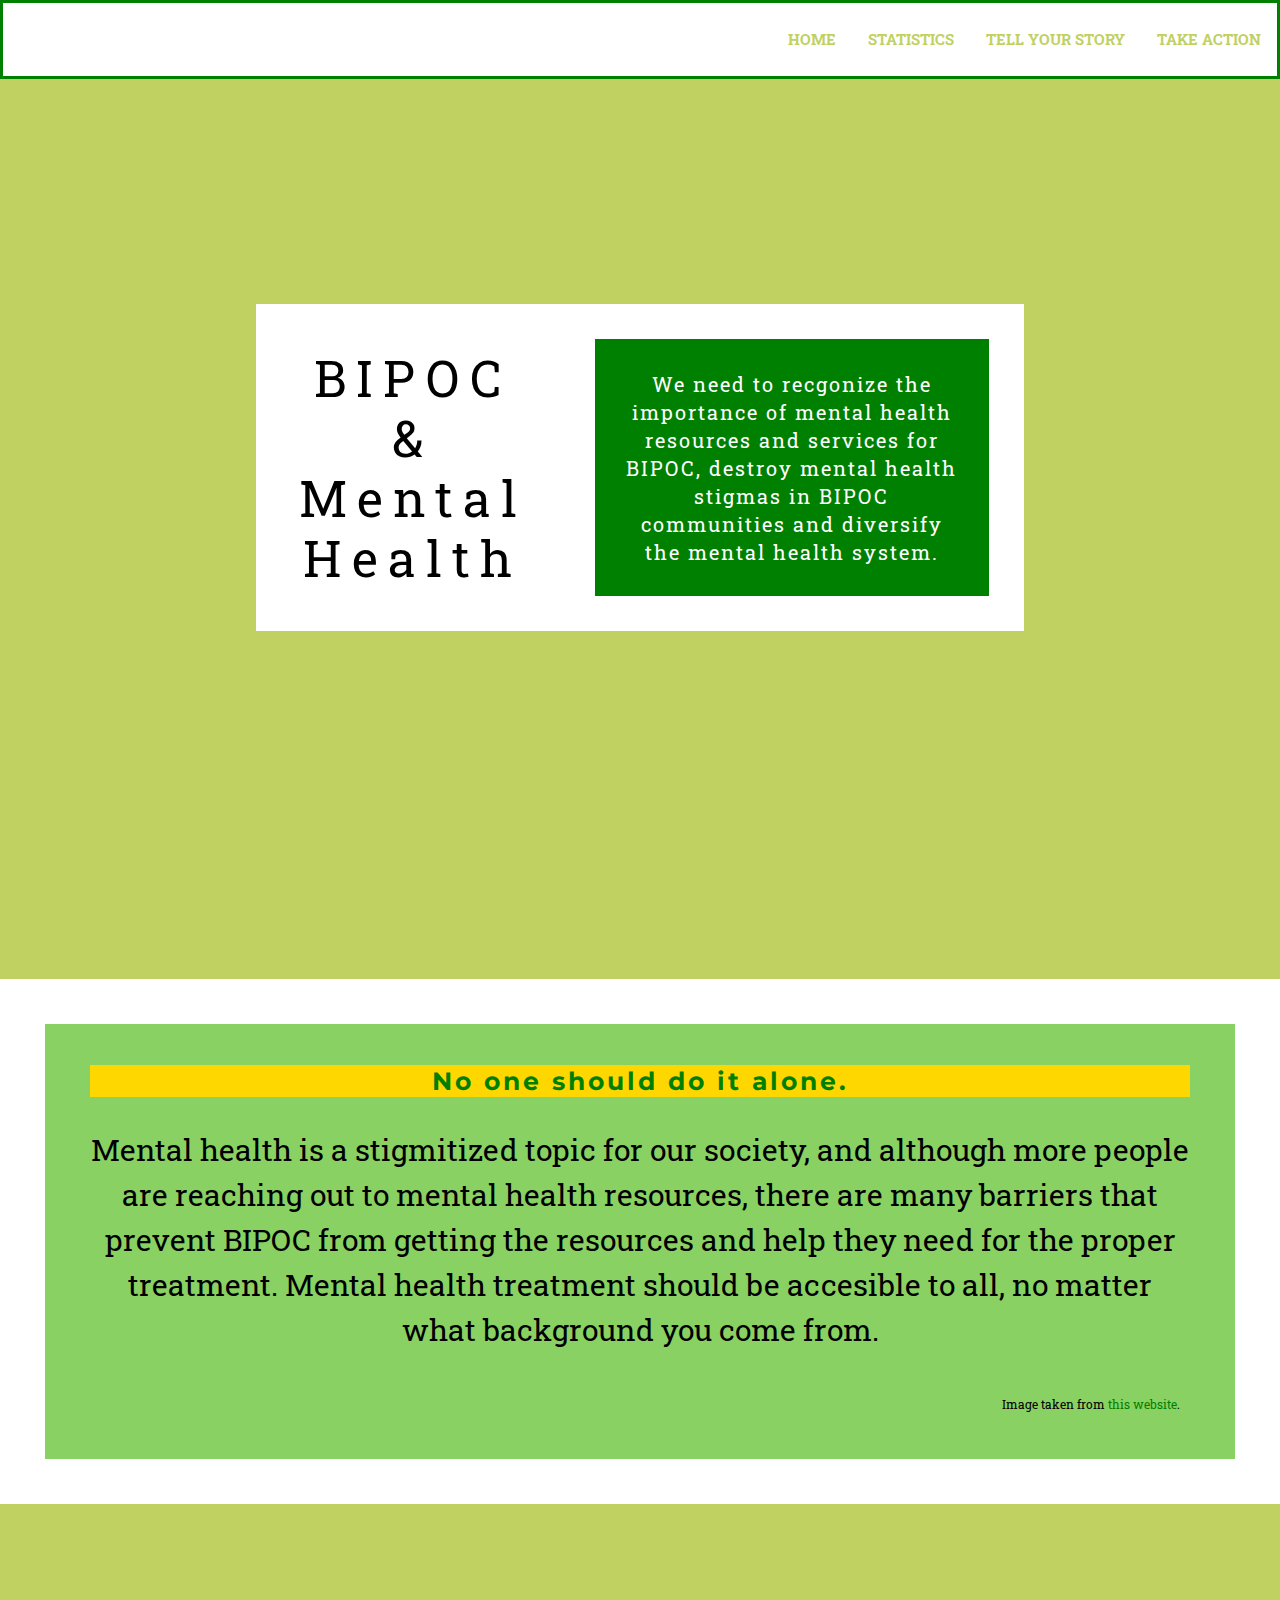
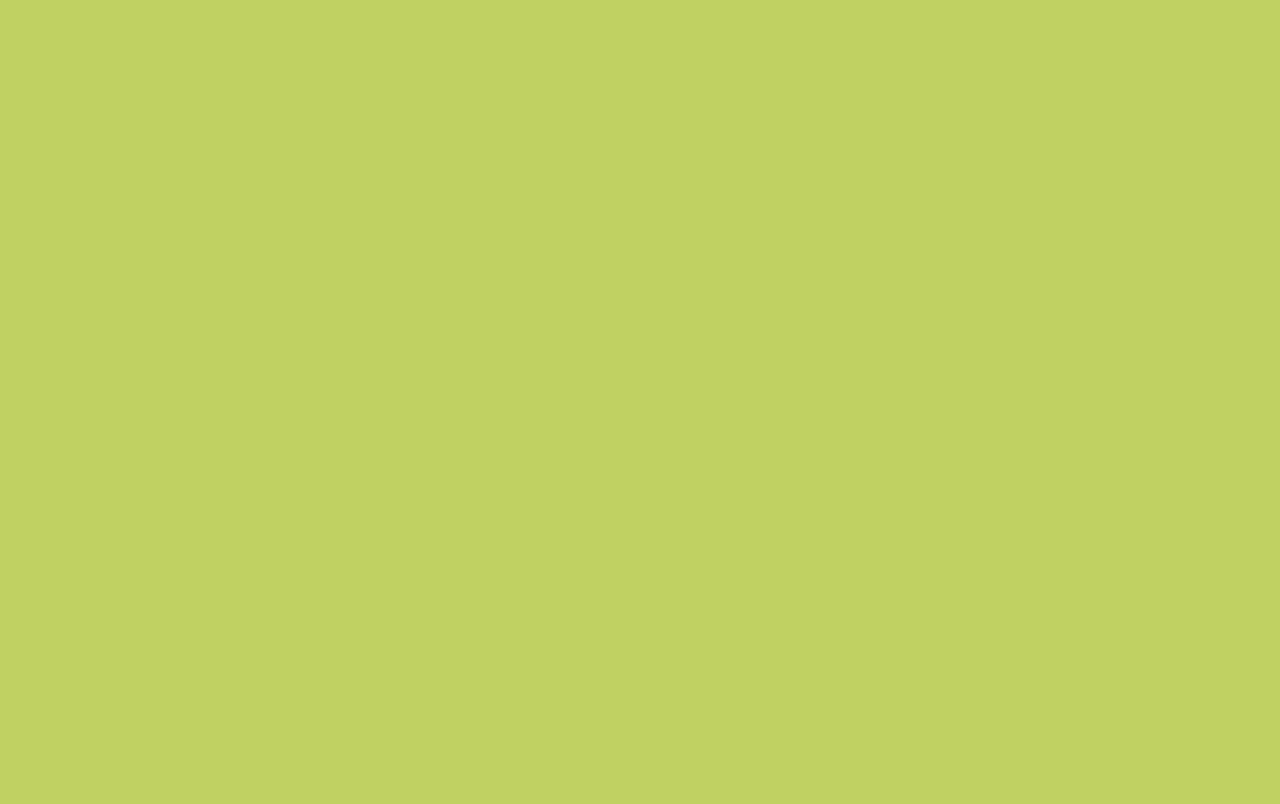
<file: index.html>
<!DOCTYPE html>
<html lang="en">
  <head>
    <!-- TODO: Update the heading with the name of your website -->
    <title>BIPOC & Mental Health</title>

    <meta charset="utf-8" />
    <meta http-equiv="X-UA-Compatible" content="IE=edge" />
    <meta name="viewport" content="width=device-width, initial-scale=1" />

    <!-- import the webpage's stylesheets -->
    <link rel="stylesheet" href="/style.css" />

    <!-- import the webpage's javascript file -->
    <script src="/script.js" defer></script>
    
    <!-- Google font link-->
    <link href="https://fonts.googleapis.com/css2?family=
                Lato:wght@700&family=Montserrat:ital,wght@1,700&family=Roboto+Slab&display=swap" rel="stylesheet">

    <!-- TODO: Add any links to Google font families here -->
  </head>
  <body>
    <nav>
      <ul class="nav-bar">
        <li class="nav"><a href="take-action.html">Take Action</a></li>
        <li class="nav"><a href="TellYourStory.html">Tell Your Story</a></li>
        <li class="nav"><a href="FACTSandStatistics.html">Statistics</a></li>
        <li class="nav"><a href="index.html">Home</a></li>
      </ul>
    </nav>

    <!------------------------------->
    <!---------TOP SECTION----------->
    <!------------------------------->
    <!--Top section with title and description-->
    <div class="main-message">
      <div class="flex-container">
        <div class="heading-home">
          <!-- TODO: Update the heading with the title of your website -->
          BIPOC & Mental Health 
        </div>

        <div class="intro-text">
          <!-- TODO: Update the placeholder introduction text with your own intro text -->
         We need to recgonize the importance of mental health resources and services for BIPOC, destroy mental
          health stigmas in BIPOC communities and diversify the mental health system.
        </div>
      </div>
    </div>

    <!------------------------------->
    <!----------SECTION 1------------>
    <!------------------------------->
    <!--Text section-->
    <div class="text-section">
      <h2>
        <!-- TODO: Update the heading with your own -->

      No one should do it alone.  
      </h2>

      <p>
        <!-- TODO: Update the text with your own -->
      Mental health is a stigmitized topic for our society, and although more people
      are reaching out to mental health resources, there are many barriers that prevent
      BIPOC from getting the resources and help they need for the proper treatment. Mental health treatment should 
      be accesible to all, no matter what background you come from. 
      </p>

      <!-- OPTIONAL TODO: If you need to attribute the image in a section, add it the text section -->

      <p class="attributions">
        Image taken from <a href="https://www.sharp.com/health-news/removing-cultural-barriers-to-mental-health-care.cfm">this website</a>.
      </p>
    </div>

    <!--Image 1-->
    <div class="image-one"></div>

    <!------------------------------->
    <!----------SECTION 2------------>
    <!------------------------------->
    <!-- TODO: Copy and paste the HTML from Section 1 and update the text and image class -->
    
    <!------------------------------->
    <!----------SECTION 3------------>
    <!------------------------------->
    <!-- TODO: Copy and paste the HTML from Section 1 and update the text and image class -->

    <!------------------------------->
    <!--Copy and paste if you have more than three sections-->
    <!----------SECTION X------------>
    <!------------------------------->
    <!-- TODO: Copy and paste the HTML from Section 1 and update the text and image class -->

    <!------------------------------->
    <!---------ABOUT SECTION--------->
    <!------------------------------->
    <!--Text section only-->
  </body>
</html>
</file>
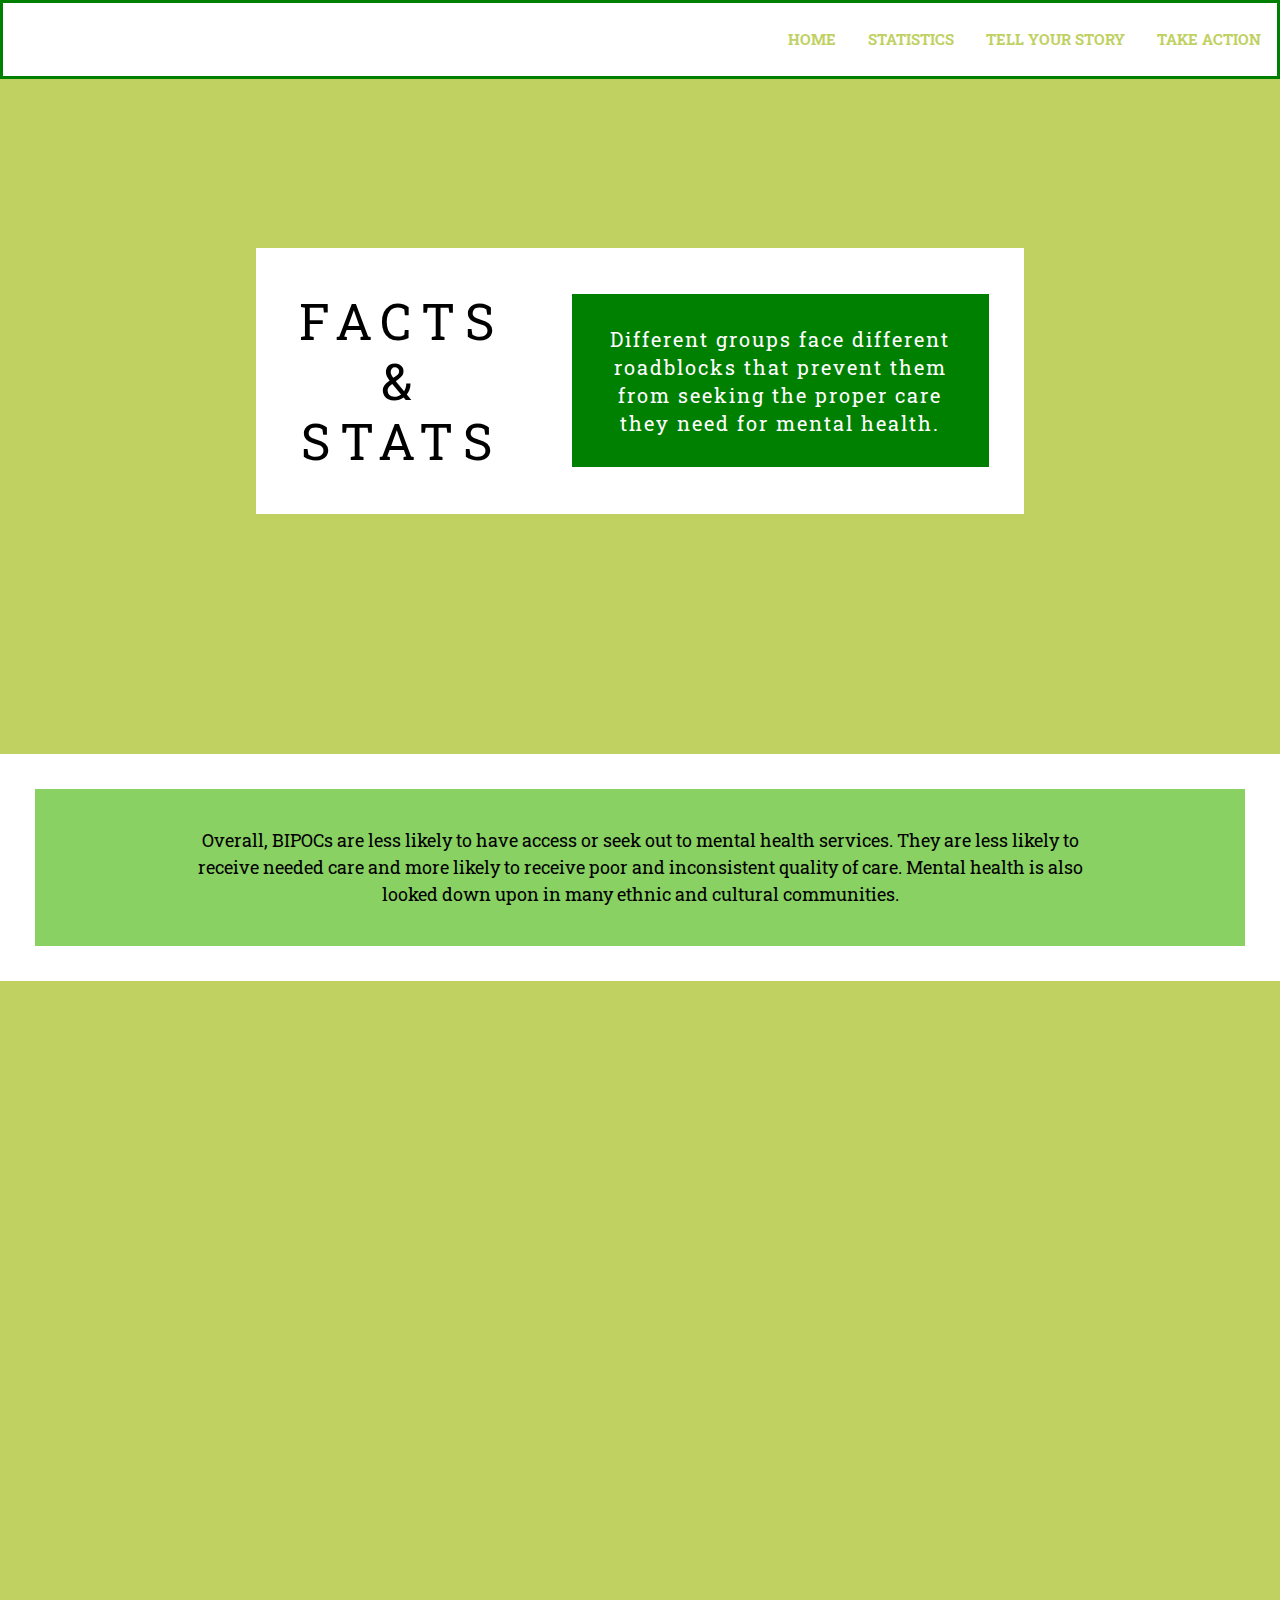
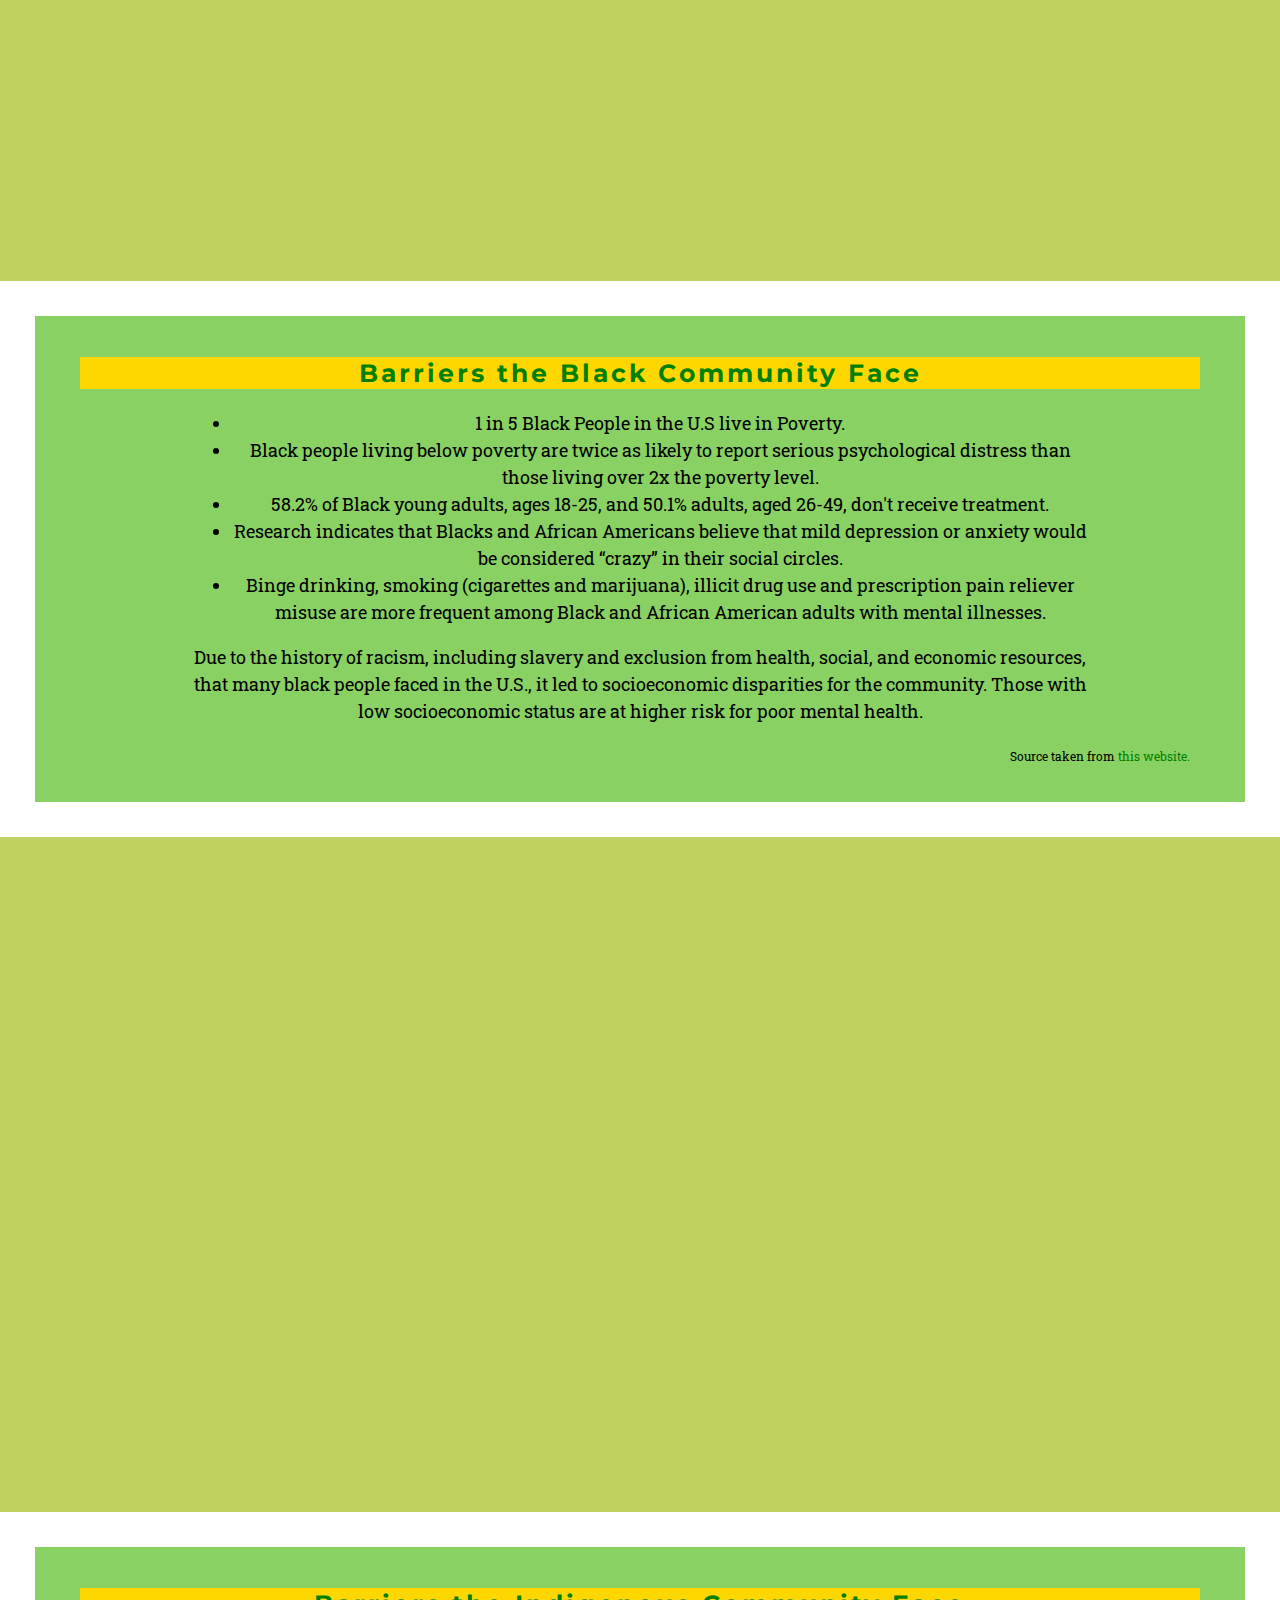
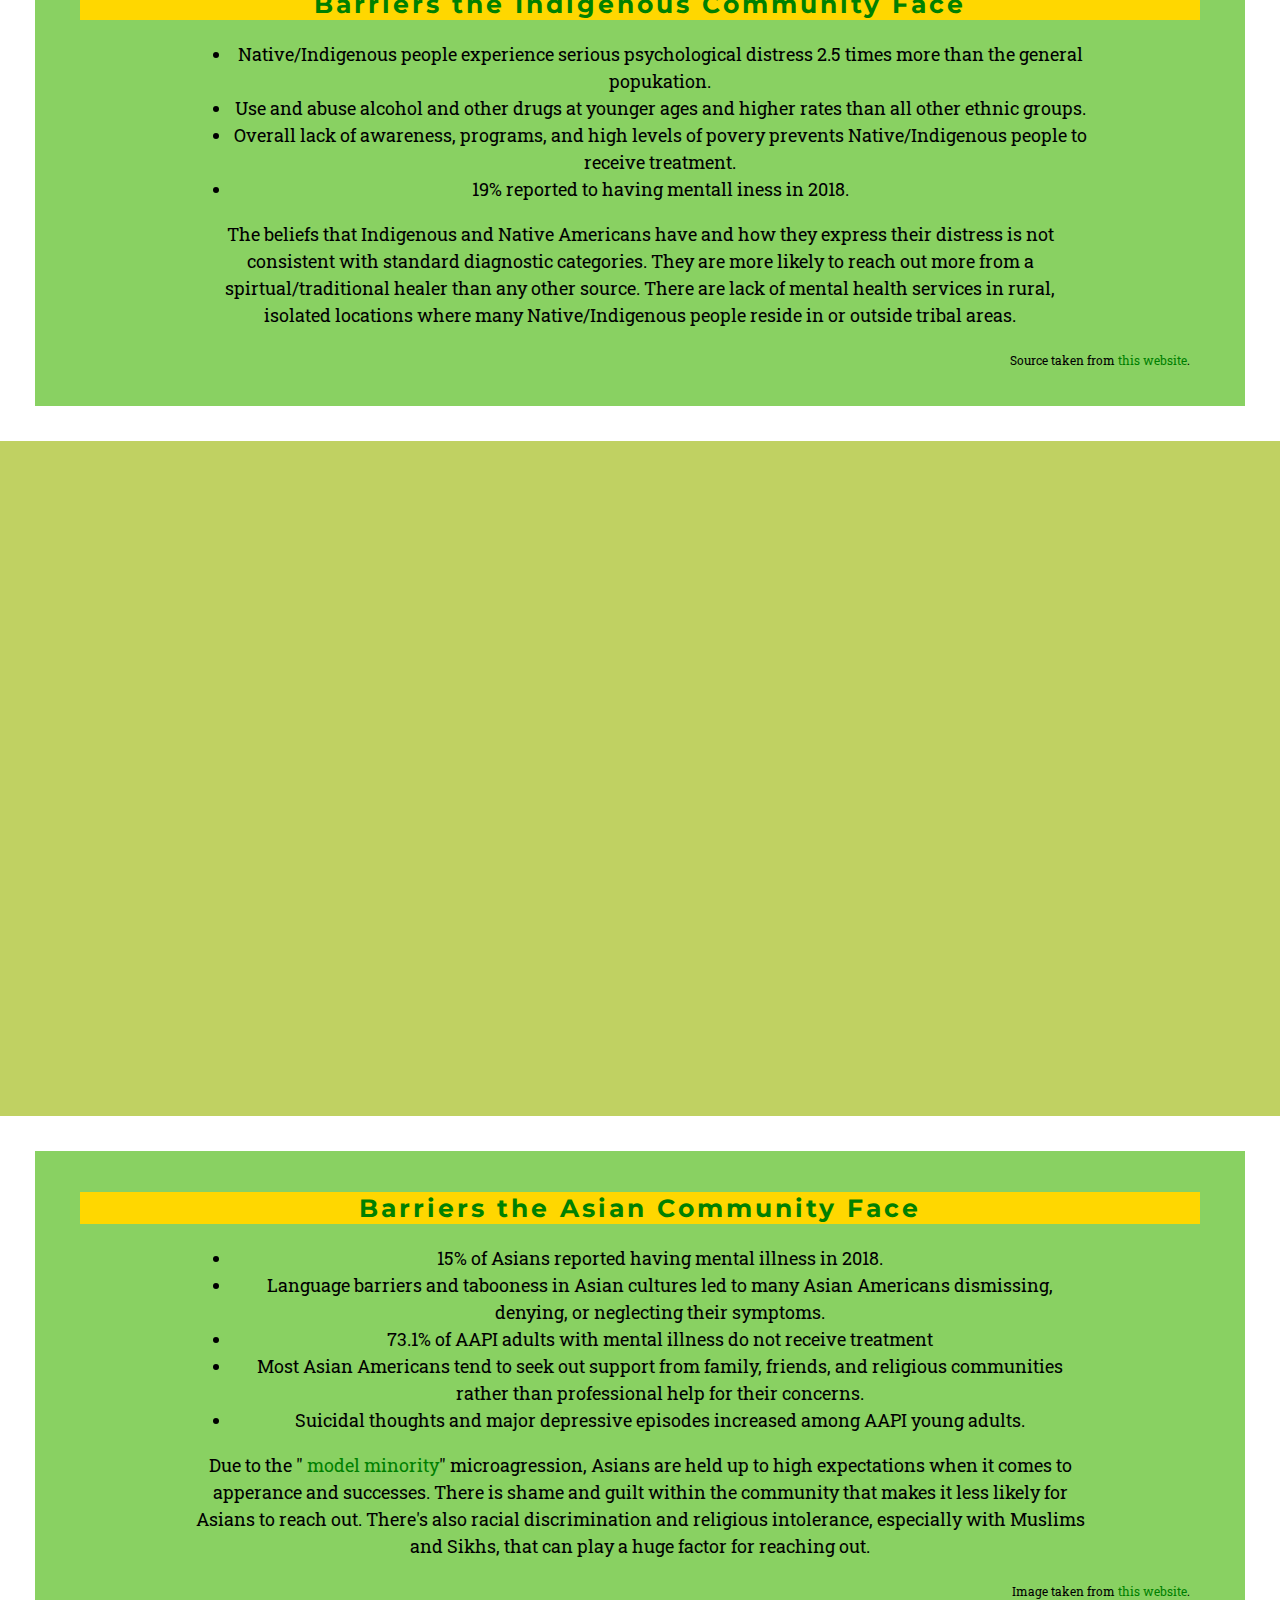
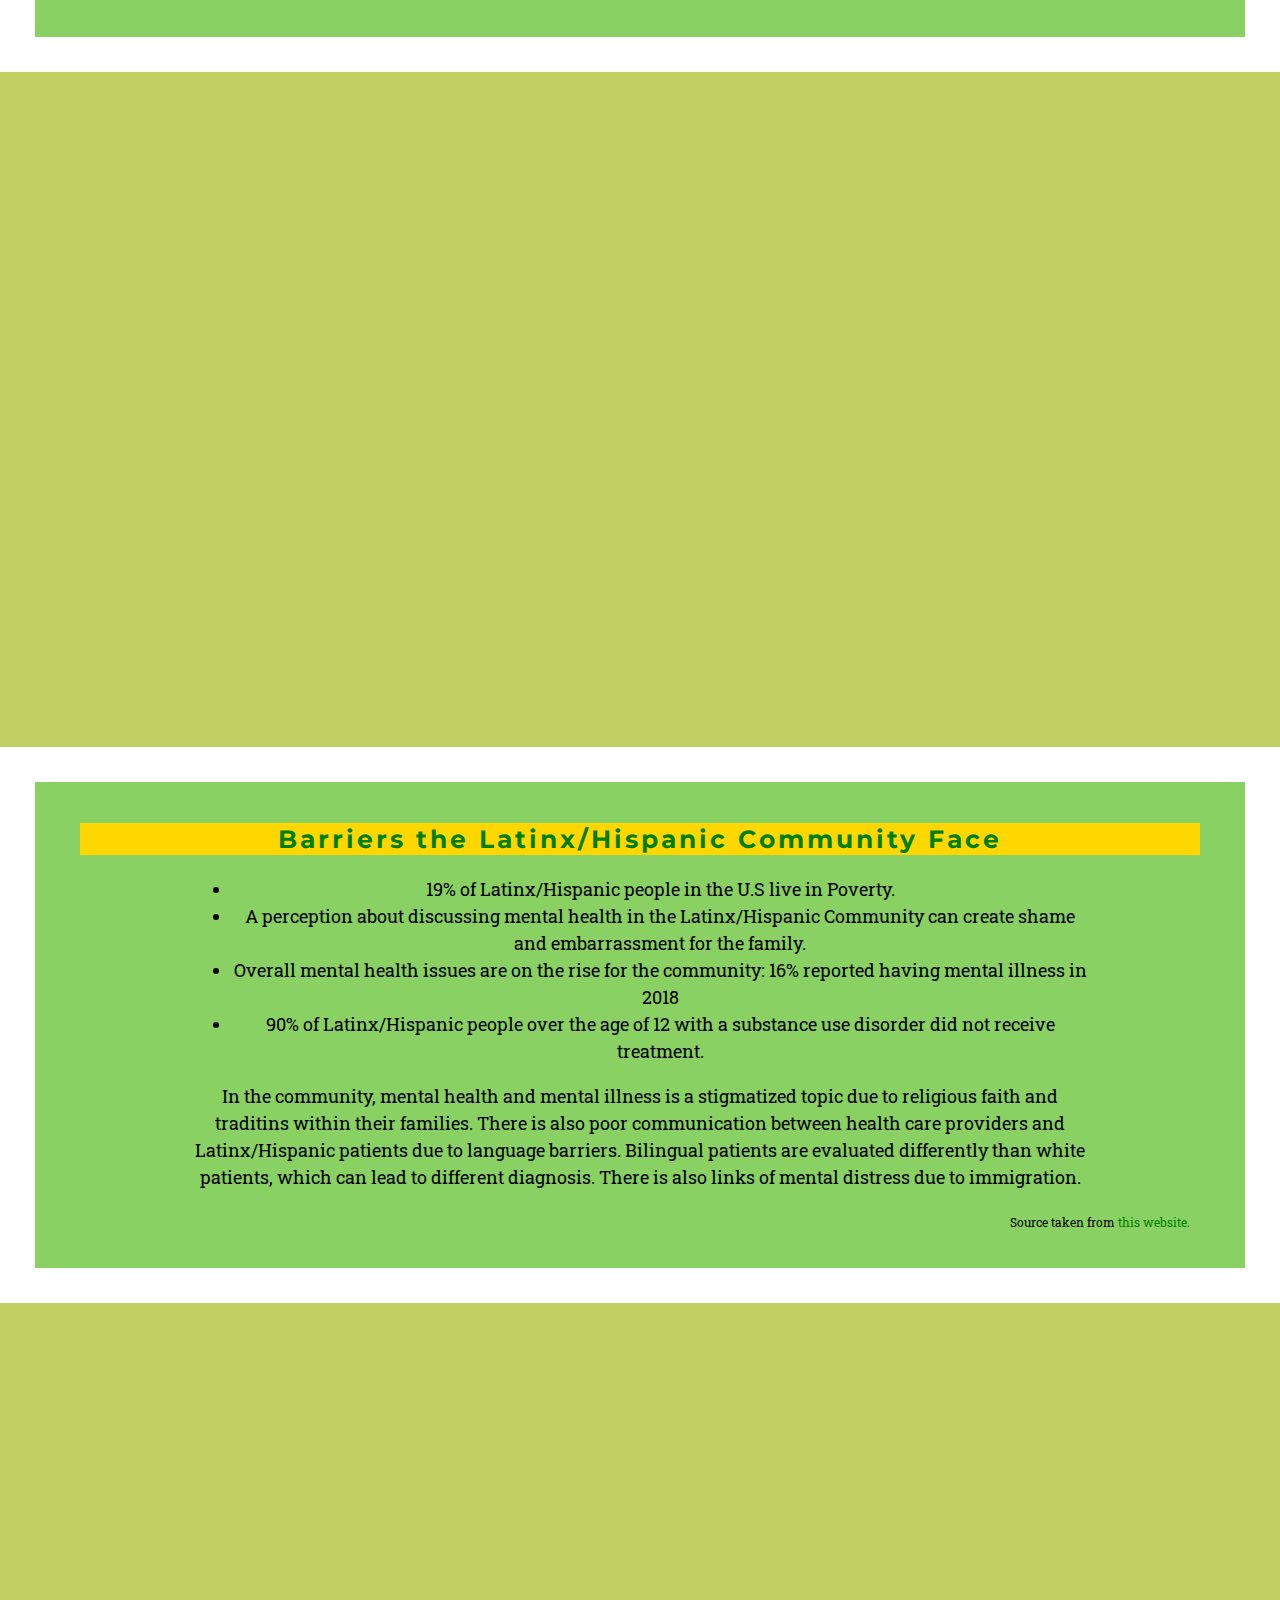
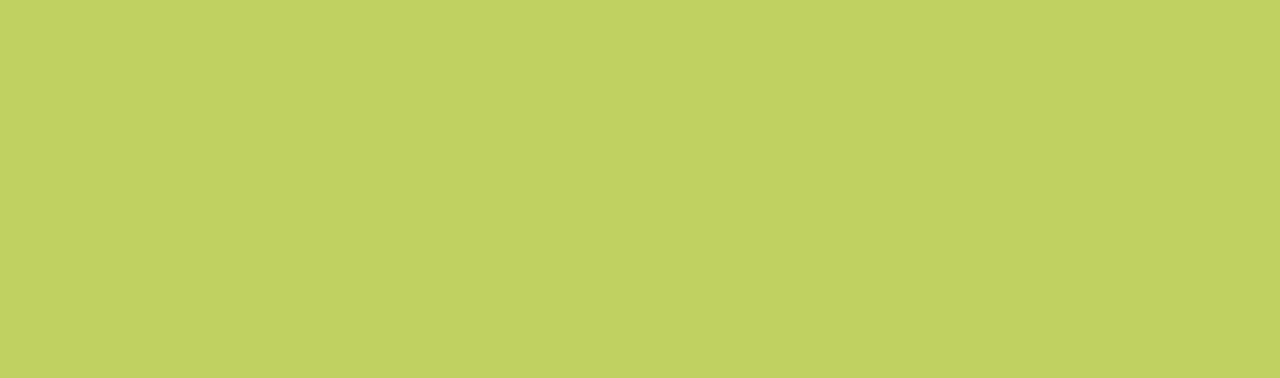
<file: FACTSandStatistics.html>
<!--UNDERDEVELOPED PAGE-->
<!DOCTYPE html>
<html lang="en">
  <head>
    <!-- TODO: Update the heading with the name of your website -->
    <title>BIPOC & Mental Health</title>

    <meta charset="utf-8" />
    <meta http-equiv="X-UA-Compatible" content="IE=edge" />
    <meta name="viewport" content="width=device-width, initial-scale=1" />

    <!-- import the webpage's stylesheets -->
    <link rel="stylesheet" href="/style.css" />
    <link rel="stylesheet" href="/FACTSandStatistics.css" />

    <!-- import the webpage's javascript file -->
    <script src="/script.js" defer></script>
    
    <!-- Google font link-->
    <link href="https://fonts.googleapis.com/css2?family=
                Lato:wght@700&family=Montserrat:ital,wght@1,700&family=Roboto+Slab&display=swap" rel="stylesheet">

    <!-- TODO: Add any links to Google font families here -->
  </head>
  
  <body>
    <nav>
      <ul class="nav-bar">
        <li class="nav"><a href="take-action.html">Take Action</a></li>
        <li class="nav"><a href="TellYourStory.html">Tell Your Story</a></li>
        <li class="nav"><a href="FACTSandStatistics.html">Statistics</a></li>
        <li class="nav"><a href="index.html">Home</a></li>
      </ul>
    </nav>

   <div class="main-message">
      <div class="flex-container">
        <div class="heading-home">
          <!-- TODO: Update the heading with the title of your website -->
          FACTS & STATS
        </div>

        <div class="intro-text">
         Different groups face different roadblocks that prevent them from seeking the proper care
        they need for mental health.
        </div>
      </div>
    </div>
    
    <!--Text section-->
    
    <div class="text-section">
      
  <p>
    Overall, BIPOCs are less likely to have access or seek out to mental health services.
  They are less likely to receive needed care and more likely to receive poor and inconsistent quality of care. Mental health
    is also looked down upon in many ethnic and cultural communities. 
      </p>
      
    </div>
    
    <div class="image-one"></div>
    
    <!--Text Section - Black People-->
    <div class="text-section">
      <h2>Barriers the Black Community Face</h2>
      <!--Source: https://mhanational.org/issues/black-and-african-american-communities-and-mental-health-->
      <ul>
        <li>1 in 5 Black People in the U.S live in Poverty.</li>
        <li>Black people living below poverty are twice as likely to report
        serious psychological distress than those living over 2x the poverty level.</li>
        <li>58.2% of Black young adults, ages 18-25, and 50.1% adults, aged 26-49, don't 
        receive treatment.</li>
        <li>Research indicates that Blacks and African Americans 
          believe that mild depression or anxiety would be considered “crazy” in their social circles. </li>
        <li>Binge drinking, smoking (cigarettes and marijuana), illicit drug use and prescription pain reliever misuse are 
          more frequent among Black and African American adults with mental illnesses.</li>
      </ul>
      <p>
        Due to the history of racism, including slavery and exclusion from
        health, social, and economic resources, that many black people faced in 
        the U.S., it led to socioeconomic disparities for the community. Those with low socioeconomic
        status are at higher risk for poor mental health. 
      </p>

      <!-- OPTIONAL TODO: If you need to attribute the image in a section, add it the text section -->

      <p class="attributions">
        Source taken from <a href="https://mhanational.org/issues/black-and-african-american-communities-and-mental-health">this website.</a>
      </p>
    </div>

    <!--Image 2-->
    <div class="image-two"></div>
    
    <!--Text Section - Indigenous People-->
    <div class="text-section">
      <h2>Barriers the Indigenous Community Face</h2>
      <ul>
        <li>Native/Indigenous people experience serious psychological distress 2.5
        times more than the general popukation.</li>
        <li>Use and abuse alcohol and other drugs at younger ages and higher rates than
        all other ethnic groups.</li>
        <li>Overall lack of awareness, programs, and high levels of povery prevents 
        Native/Indigenous people to receive treatment.</li>
        <li>19% reported to having mentall iness in 2018.</li>
      </ul>
      <p>
        The beliefs that Indigenous and Native Americans have and how they express
        their distress is not consistent with standard diagnostic categories. They are more likely to reach out
        more from a spirtual/traditional healer than any other source. There are lack of mental health services in rural, 
        isolated locations where many Native/Indigenous people reside in or outside tribal areas. 
      </p>

      <!-- OPTIONAL TODO: If you need to attribute the image in a section, add it the text section -->

      <p class="attributions">
        Source taken from <a href="https://mhanational.org/issues/native-and-indigenous-communities-and-mental-health">this website</a>.
      </p>
    </div>

    <!--Image 3-->
    <div class="image-three"></div>
    
    <!--Text Section - Asian People-->
    <div class="text-section">
      <h2>Barriers the Asian Community Face</h2>
   <ul>
        <li>15% of Asians reported having mental illness in 2018.</li>
        <li>Language barriers and tabooness in Asian cultures led to many
        Asian Americans dismissing, denying, or neglecting their symptoms.</li>
        <li>73.1% of AAPI adults with mental illness do not receive treatment</li>
        <li>Most Asian Americans tend to seek out support from family, friends, and religious
     communities rather than professional help for their concerns.</li>
        <li>Suicidal thoughts and major depressive episodes increased among AAPI young
     adults.</li>
      </ul>
      <p>
        Due to the "<a href="https://www.tolerance.org/magazine/what-is-the-model-minority-myth">
        model minority</a>" microagression, Asians are held up to high expectations
        when it comes to apperance and successes. There is shame and guilt within the community that makes
        it less likely for Asians to reach out. There's also racial discrimination and religious intolerance, especially
        with Muslims and Sikhs, that can play a huge factor for reaching out.
      </p>

      <!-- OPTIONAL TODO: If you need to attribute the image in a section, add it the text section -->

      <p class="attributions">
        Image taken from <a href="https://mhanational.org/issues/asian-americanpacific-islander-communities-and-mental-health">this website</a>.
      </p>
    </div>
    
    <!--Image 4-->
    <div class="image-four"></div>
    
     <!--Text Section - Latinx/Hispanic People-->
    <div class="text-section">
      <h2>Barriers the Latinx/Hispanic Community Face</h2>
      <ul>
        <li>19% of Latinx/Hispanic people in the U.S live in Poverty.</li>
        <li>A perception about discussing mental health in the Latinx/Hispanic
        Community can create shame and embarrassment for the family.</li>
        <li>Overall mental health issues are on the rise for the community: 16% reported having
        mental illness in 2018</li>
        <li>90% of Latinx/Hispanic people over the age of 12 with a substance use disorder
        did not receive treatment.</li>
      </ul>
      <p>
        In the community, mental health and mental illness is a stigmatized topic due to religious 
        faith and traditins within their families. There is also poor communication between
        health care providers and Latinx/Hispanic patients due to language barriers. Bilingual patients
        are evaluated differently than white patients, which can lead to different diagnosis. There is also
        links of mental distress due to immigration. 
      </p>

      <!-- OPTIONAL TODO: If you need to attribute the image in a section, add it the text section -->

      <p class="attributions">
        Source taken from <a href="https://www.psychiatry.org/psychiatrists/cultural-competency/education/mental-health-facts#:~:text=Racial%2Fethnic%2C%20gender%2C%20and,
          of%20awareness%20about%20mental%20health">this website</a>.
      </p>
    </div>
    
    <!--Image 5-->
    <div class="image-five"></div>
    
    
  </body>
</html>
</file>
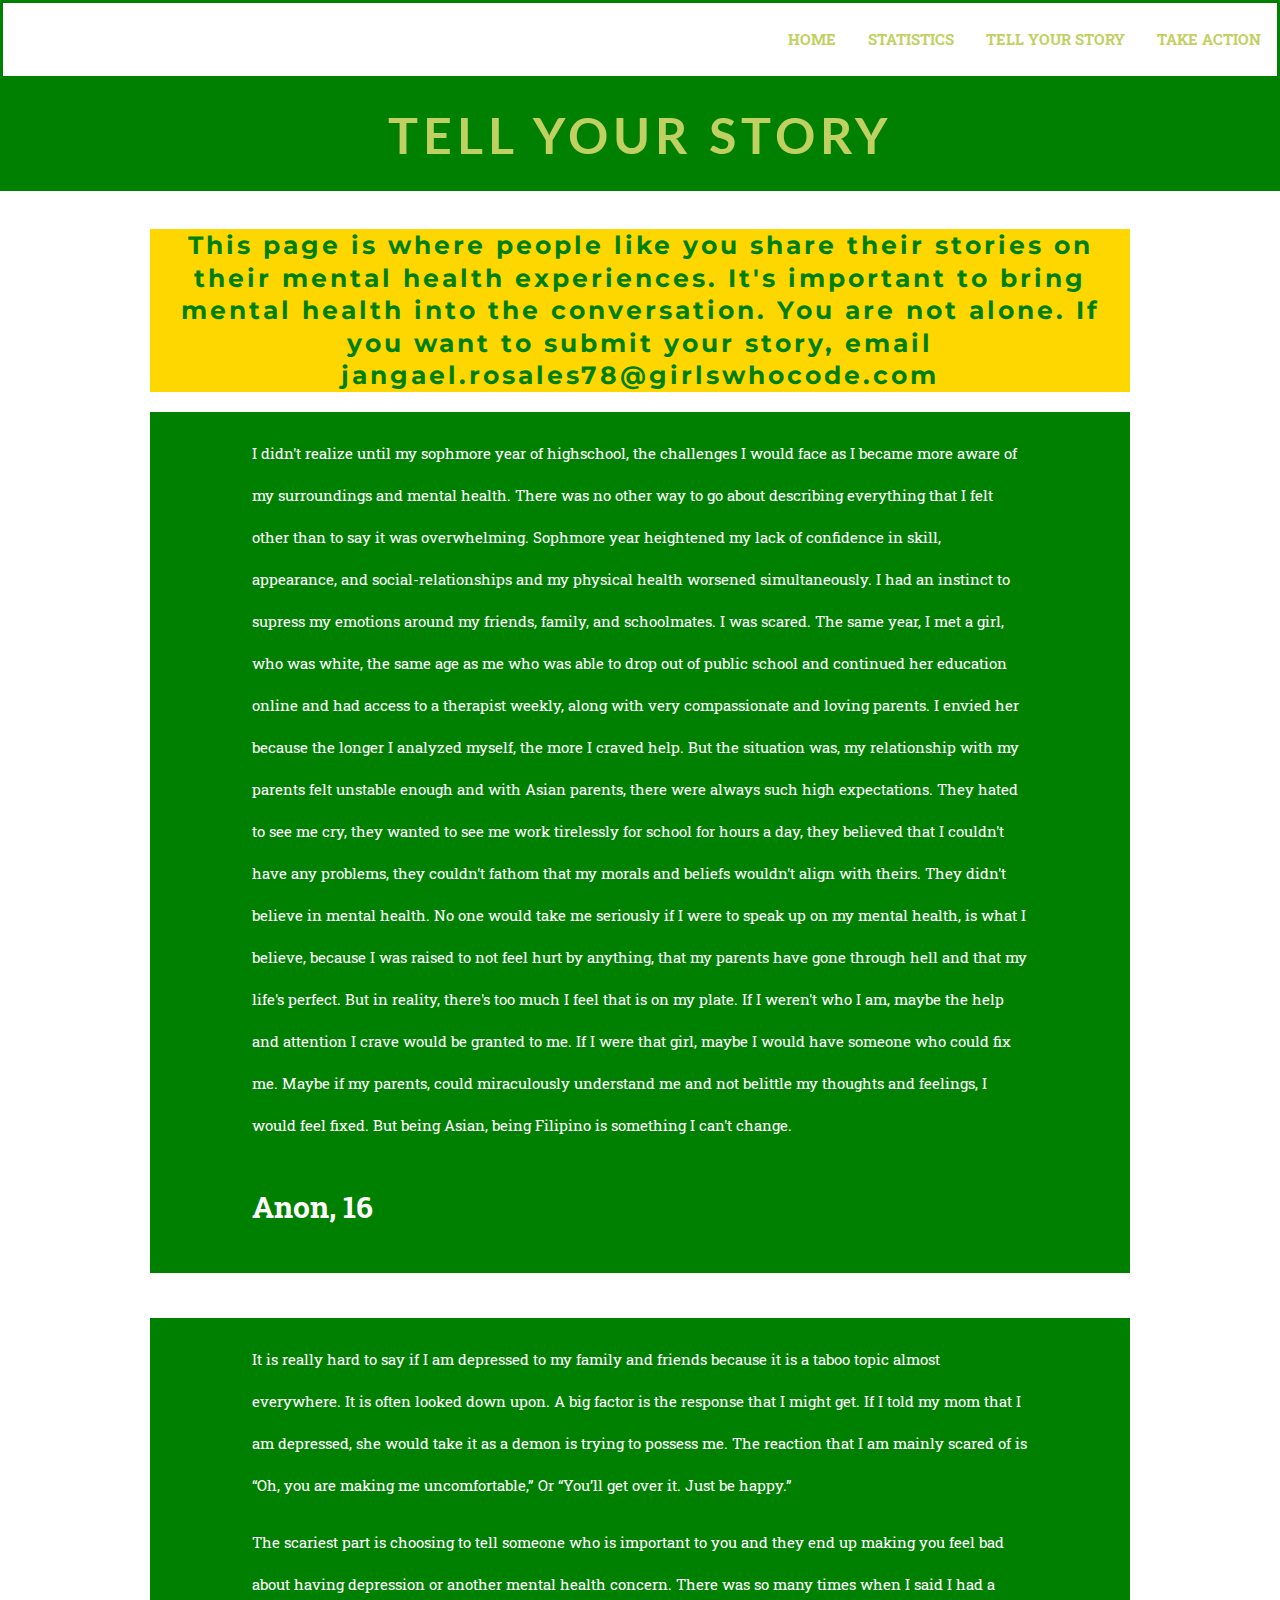
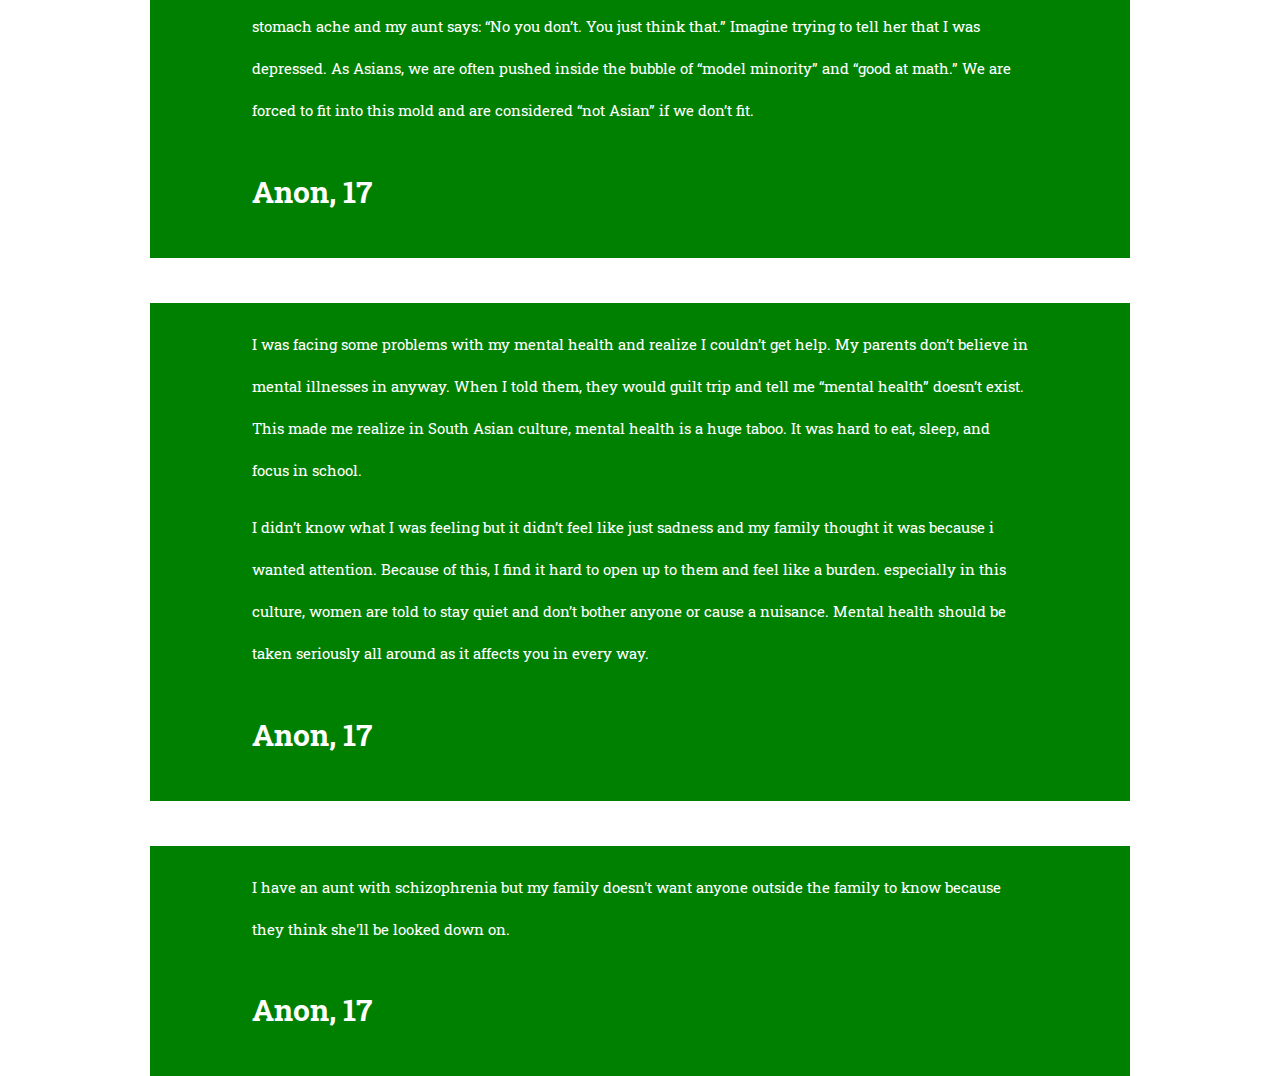
<file: TellYourStory.html>
<!DOCTYPE html>
<html lang="en">
  <head>
    <!-- TODO: Update the heading with the name of your website -->
    <title>BIPOC & Mental Health</title>

    <meta charset="utf-8" />
    <meta http-equiv="X-UA-Compatible" content="IE=edge" />
    <meta name="viewport" content="width=device-width, initial-scale=1" />

    <!-- import the webpage's stylesheets -->
    <link rel="stylesheet" href="/style.css" />
    <link rel="stylesheet" href="/FACTSandStatistics.css" />
     <link rel="stylesheet" href="/TellYourStory.css" />

    <!-- import the webpage's javascript file -->
    <script src="/script.js" defer></script>
    
    <!-- Google font link-->
    <link href="https://fonts.googleapis.com/css2?family=
                Lato:wght@700&family=Montserrat:ital,wght@1,700&family=Roboto+Slab&display=swap" rel="stylesheet">

  </head>
  
  <body>
    <nav>
      <ul class="nav-bar">
        <li class="nav"><a href="take-action.html">Take Action</a></li>
        <li class="nav"><a href="TellYourStory.html">Tell Your Story</a></li>
        <li class="nav"><a href="FACTSandStatistics.html">Statistics</a></li>
        <li class="nav"><a href="index.html">Home</a></li>
      </ul>
    </nav>
    <div class="page-header-action">
      <h1>Tell Your Story</h1>
    </div>
  <div class="stories">
  <h2>
    This page is where people like you share their stories on their mental health
    experiences. It's important to bring mental health into the conversation. You are not alone. 
    If you want to submit your story, email jangael.rosales78@girlswhocode.com
    </h2>
<!--Content--> 
  <article class="story-content">
  <p class="blog-content">I didn't realize until my sophmore year of highschool, the challenges I would face as I became more aware of my surroundings and mental health. There was no other way to go about describing everything that I felt other than to say it was overwhelming. Sophmore year heightened my lack of confidence in skill, appearance, and social-relationships and my physical health worsened simultaneously. I had an instinct to supress my emotions around my friends, family, and schoolmates. 
    I was scared. The same year, I met a girl, who was white, the same age as me who was able to drop out of public school and continued her education online and had access to a therapist weekly, along with very compassionate and loving parents. I envied her because the longer I analyzed myself, the more I craved help. But the situation was, my relationship with my parents felt unstable enough and with Asian parents, there were always such high expectations. They hated to see me cry, they wanted to see me work tirelessly for school for hours a day, 
    they believed that I couldn't have any problems, they couldn't fathom that my morals and beliefs wouldn't align with theirs. They didn't believe in mental health. No one would take me seriously if I were to speak up on my mental health, is what I believe, because I was raised to not feel hurt by anything, 
    that my parents have gone through hell and that my life's perfect. But in reality, there's too much I feel that is on my plate. If I weren't who I am, maybe the help and attention I crave would be granted to me. If I were that girl, maybe I would have someone who could fix me. 
    Maybe if my parents, could miraculously understand me and not belittle my thoughts and feelings, I would feel fixed. 
    But being Asian, being Filipino is something I can't change. 
</p>
    <h4 class="date">Anon, 16</h4>
  </article>
    <br>
    
     <article class="story-content">
  <p class="blog-content">It is really hard to say if I am depressed to my family and friends because it is a taboo topic almost everywhere. It is often looked down upon. 
    A big factor is the response that I might get. If I told my mom that I am depressed, she would take it as a demon is trying to possess me. The reaction that I am mainly scared of is 
    “Oh, you are making me uncomfortable,” Or “You’ll get over it. Just be happy.” </p> <p class="blog-content">The scariest part is choosing to tell someone who is important to you and they end up making you feel bad about having depression or another mental health concern. 
    There was so many times when I said I had a stomach ache and my aunt says: “No you don’t. You just think that.” Imagine trying to tell her that I was depressed. 
As Asians, we are often pushed inside the bubble of “model minority” and “good at math.” We are forced to fit into this mold and are considered “not Asian” if we don’t fit. 
</p>
    <h4 class="date">Anon, 17</h4>
  </article>
    <br>
    
     <article class="story-content">
  <p class="blog-content">
I was facing some problems with my mental health and realize I couldn’t get help. My parents don’t believe in mental illnesses in anyway. When I told them, they would guilt trip and tell me “mental health” doesn’t exist. 
This made me realize in South Asian culture, mental health is a huge taboo. It was hard to eat, sleep, and focus in school. </p>
<p class="blog-content">I didn’t know what I was feeling but it didn’t feel like just sadness and my family thought it was because i wanted attention.
Because of this, I find it hard to open up to them and feel like a burden. especially in this culture, women are told to stay quiet and don’t bother anyone or cause a nuisance.
Mental health should be taken seriously all around as it affects you in every way.
</p>
    <h4 class="date">Anon, 17</h4>
  </article>
    
    <br>
  
<article class="story-content">
  <p class="blog-content">
I have an aunt with schizophrenia but my family doesn't want anyone outside the family to know because they think she'll be looked down on.</p>
    <h4 class="date">Anon, 17</h4>
  </article>
    </div>
  </body>
</html>
</file>
<file: style.css>
/* 

This CSS file is contains the CSS rule sets for 
    - index.html
    - any universal elements that all pages use

The CSS for the take-action.html is in take-action.css

*/

/************************************************/
/************* UNIVERSAL ELEMENTS ***************/
/************************************************/

/* TODO: Customize your font properties and background color for all elements inside the <body> and <html> tags */
body,
html {
  height: 100%;
  font-size: 30px; /* Change the font size*/
  font-family: 'Roboto Slab', serif; /* Change the font */
  line-height: 1.5em; /* Change the line height size*/
  margin: 0em;
  color: black; /* Change the font color*/
  background-color: white; /* Change the background color */
  box-sizing: border-box;
}

h1 {
  letter-spacing: 5px;
  font-size: 50px;
  /*TODO: Change the font-family property to your linked font*/
  font-family: 'Lato', sans-serif;
  color:  #c0d162;
  text-align: center;
}

/*TODO: Change the font-family property to your linked font*/
h2 {
  letter-spacing: 3px;
  font-size: 25px;
  font-family: 'Montserrat', sans-serif;
  color:  green;
  text-align: center;
  line-height: 1.3em;
}

/*TODO: Change the color of a link when a person hovers over it*/
p a {
  color: #43d6b9ff;
  text-decoration: none;
}

/************************************************/
/*************** CSS FOR NAV BAR ****************/
/************************************************/

/* All of these TODOs are optional. You should change the styling based on your mockup */

/* TODO (optional): Change the background color and/or border style */

ul.nav-bar {
  /* Styling for the <ul class="nav-bar"> element */
  list-style-type: none;
  margin: 0;
  padding: 0;
  overflow: hidden;
  background-color: white;
  border-style: solid;
  border-color: green;
}

li.nav {
  /* Styling for the <li class="nav"> element */
  float: right;
  font-size: 15px;
}

h2 {
  background-color: Gold;
}

/* TODO (optional): Change the font color, decoration, and/or case */

li.nav a {
  /* Styling for the <a> elements in <li class="nav"> */
  display: block;
  color:  #c0d162;
  text-align: center;
  padding: 14px 16px;
  text-decoration: none;
  text-transform: uppercase;
  font-weight: bold;
}

/* TODO (optional): Change the background color and/or font color when the mouse hovers over an item */

li.nav a:hover {
  /* Styling for the <a> elements when the mouse is hovering in <li class="nav"> */
  background-color:  #c0d162;
  color: #43d6b9ff;
}

/************************************************/
/*********** CSS FOR FLEXBOX HEADING ************/
/************************************************/

/* TODO: Review the CSS properties to the flexbox container for title and intro text */
.flex-container {
  display: flex; /* Set the flexbox display */
  flex-direction: row; /* Configure the flex items to row */
  flex-wrap: nowrap; /* Don’t wrap the flex items */
  justify-content: center; /* Justify the flex items to the center */
  align-items: center; /* Align the flex items to the center */

  /* Design properties */
  background-color: white;
  padding: 5px;

  /* Positioning properties */
  position: absolute;
  left: 20%;
  right: 20%;
  top: 25%; /* Change this value to move the box up or down */

}

/* TODO: Review the CSS properties to the flex item for the heading (the left box) */
.heading-home {
  padding: 5%;
  color: black;
  font-size: 50px;
  letter-spacing: 10px;
  line-height: 60px;
  text-align: center;

  /*Debugging Tip: Uncomment the line below to see the outline of the container*/
  /*border-style: dotted;*/
}

/* TODO: Review the CSS properties to the flex item for the intro text (the right box) */
/*mini paragraph by title*/
.intro-text {
  background-color: green; /* Add your own background color */
  padding: 4%;
  margin: 4%;
  color: white; /* Add the color of your font */
  font-size: 20px; /* Add your font size*/
  letter-spacing: 2px; /* Adds space between letters */
  line-height: 1.4em; /* Adds space between lines */
  text-align: center;

  /*Debugging Tip: Uncomment the line below to see the outline of the container*/
  /*border-style: dotted;*/
}

/************************************************/
/*************** PARALLAX SCROLL ****************/
/************************************************/

/*-----------TEXT SECTIONS-----------*/

/* TODO (optional): Change the background color and/or text alignment */

.text-section {
  background-color: #89d162;
  padding: 20px 45px;
  margin: 45px;
  text-align: center;
}

/*---------IMAGE STYLING + PARALLAX PROPERTY---------*/

/* TODO: Add the CSS selector for each image to the collective image rule set */

.main-message,
.image-one {
  position: relative;
  background-position: center;
  background-repeat: no-repeat;
  background-color: #c0d162;
  background-size: cover;
  min-height: 100%; /* This adjusts the height of the image */

  /* TODO: Add the property to create the parallax scrolling effect here */
  background-attachment: fixed;
}

/* TODO: Replace the current image URL with your own. This is the top image on your homepage. */
.main-message {
  background-image: url("https://cdn.glitch.com/f56f9dd0-23ea-4452-905e-0fe33c5090fc%2FCulture-diversity-and-mental-health-HN1510-iStock-518523147-Sized.png?v=1594783291062");
  min-height: 100%;
}

/* TODO: Replace the current image URL with your own */
.image-one {
  background-image: url("https://cdn.glitch.com/f56f9dd0-23ea-4452-905e-0fe33c5090fc%2FFriends_PeopleofColor.jpg?v=1594778167724");
}

/*-----------IMAGE/SOURCE ATTRIBUTIONS (if required)-----------*/
.attributions {
  font-size: 12px;
  text-align: right;
  margin-right: 10px;
}

/* unvisited link */
a:link {
  color: green;
}

/* visited link */
a:visited {
  color: purple;
}

/******************************************************/
/***** CHANGE INDEX.HTML CSS BASED ON SCREEN SIZE *****/
/******************************************************/

/* TODO: Add a breakpoint if the screen is 700px or less 
NEED HELP ADDING A FLEX CONTAINER HERE*/
@media screen and (max-width; 700px) {
  
.flex-container {
flex-wrap: wrap;
top: 10%;
bottom : 10%;
  }
}

/* TODO: Add additional breakpoints based on your website's design
</file>
<file: FACTSandStatistics.css>
/******************************************************/
/************** CSS FOR FACTS AND STATISTICS.HTML **************/
/******************************************************/

.page-header-action {
  width: 100%;
  position: absolute;
  text-transform: uppercase;
  background-color: green;
}

.text-section {
  background-color: #89d162;
  padding: 20px 45px;
  margin: 35px;
  text-align: center;
  font-size: 18px;
  line-height: 1.5em;
}

/*images*/
.main-message,
.image-two,
.image-three,
.image-four,
.image-five {
  position: relative;
  background-position: center;
  background-repeat: no-repeat;
  background-color: #c0d162;
  background-size: cover;
  min-height: 75%; /* This adjusts the height of the image */

  /* TODO: Add the property to create the parallax scrolling effect here */
  background-attachment: fixed;
}

.image-two {
  background-image: url("https://cdn.glitch.com/f56f9dd0-23ea-4452-905e-0fe33c5090fc%2Fblack-mental-health-FB-900x.jpg?v=1594778167466");
}

.image-three {
  background-image: url("https://cdn.glitch.com/f56f9dd0-23ea-4452-905e-0fe33c5090fc%2Findigenous%20people.jpg?v=1594779190172");
}

.image-four {
  background-image: url("https://cdn.glitch.com/f56f9dd0-23ea-4452-905e-0fe33c5090fc%2Fasian%20woman.jpg?v=1594778901599");
}

.image-five {
  background-image: url("https://cdn.glitch.com/f56f9dd0-23ea-4452-905e-0fe33c5090fc%2FLatinx.jpg?v=1594779425487");
}



/******************************************************/
/** CHANGE TAKE-ACTION.HTML CSS BASED ON SCREEN SIZE **/
/******************************************************/

/* IF THE SCREEN IS ~~700 OR LESS~~ IMPLEMENT THESE RULES */

@media only screen and (max-width: 700px) {

  .flex-container-action {
    flex-wrap: wrap;
  }
}

/* IF THE SCREEN IS ~~701 OR MORE~~ IMPLEMENT THESE RULES */

@media only screen and (min-width: 701px) {
  
  .flex-container-action {
    flex-wrap: wrap;
  }

  .left-container {
    width: 50%;
    margin-right: 10%;
  }
}

/* IF THE SCREEN IS ~~1000 OR MORE~~ IMPLEMENT THESE RULES */
@media only screen and (min-width: 1000px) {

  .flex-container-action {
    flex-wrap: nowrap;
  }
}

/* IF THE SCREEN IS ~~1250 OR MORE~~ IMPLEMENT THESE RULES */
@media only screen and (min-width: 1250px) {
  
  .flex-container-action {
    flex-wrap: nowrap;
  }

  #list-container {
    background-color: white;
    border-radius: 15px;
    padding: 20px 20px 40px 40px;
  }

  .left-container {
    width: 50%;
    margin-right: 10%;
  }
}

/*content*/
ul {
  margin-right: 10%;
  margin-left: 10%;
  
}

p {
  margin-right: 10%;
  margin-left: 10%;
}
</file>
<file: TellYourStory.css>
.stories {
  margin: 5em;
}

p.blog-content {
  font-size: 15px;
}

article.story-content {
  background-color: green;
  line-height:1.4em;
  color: white;
  padding: 5px;
}

h4.date {
  margin-left: 10%;
}
</file>
